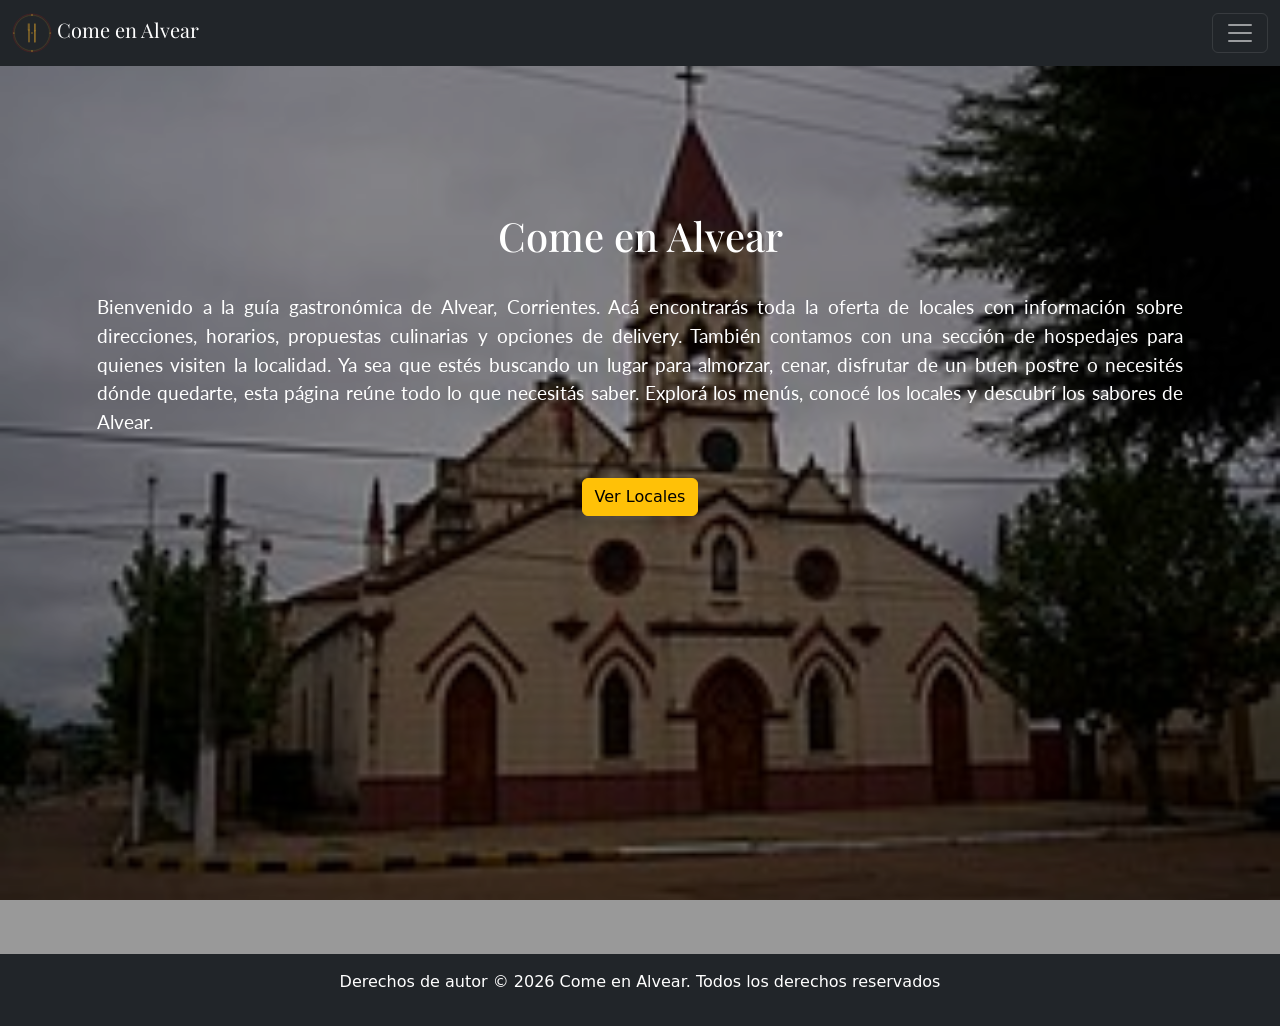
<file: index.html>
<!DOCTYPE html>
<html lang="es">
    <head>
        <meta charset="UTF-8">
        <meta name="viewport" content="width=device-width, initial-scale=1">
        <title>Come en Alvear</title>
        <link rel="stylesheet" href="css/bootstrap.min.css">
        <link href="https://fonts.googleapis.com/css2?family=Playfair+Display&family=Lato&display=swap" rel="stylesheet">
        <link rel="stylesheet" href="css/style.css">
    </head>
    <body>
        <nav class="navbar fixed-top bg-dark navbar-dark"> <!--se elimina el navbar-expand-lg para que siempre se vea el boton hamburguesa-->
            <div class="container-fluid">
                <!--Nombre y logo del sitio-->
                <a class="navbar-brand" href="index.html">
                    <img src="img/logo_alvear.svg" alt="logo de come en alvear" class="d-inline-block align-middle">
                    Come en Alvear</a>
                <!--Boton hamburguesa-->
                <button class="navbar-toggler" type="button" data-bs-toggle="collapse" data-bs-target="#navbarSupportedContent" aria-controls="navbarSupportedContent" aria-expanded="false" aria-label="Toggle navigation">
                    <span class="navbar-toggler-icon"></span>
                </button>
                <!--Links-->
                <div class="collapse navbar-collapse" id="navbarSupportedContent">
                    <ul class="navbar-nav me-auto mb-2 mb-lg-0">
                        <li class="nav-item">
                            <!--el active va en la pestana en la que estemos-->
                            <a class="nav-link" href="index.html">Inicio</a>
                        </li>
                        <li class="nav-item">
                            <a class="nav-link" href="locales.html">Locales</a>
                        </li>
                        <li class="nav-item">
                            <a class="nav-link" href="hospedajes.html">Hospedajes</a>
                        </li>
                        <li class="nav-item">
                            <a class="nav-link" href="historia.html">Acerca de</a>
                        </li>
                        <li class="nav-item">
                            <a class="nav-link" href="contacto.html">Contacto</a>
                        </li>
                    </ul>
                </div>
            </div>
        </nav>
        <div id="fondo-principal">
            <section id="inicio">
                <div class="container-fluid">
                    <div class="row align-items-center text-center">
                        <div class="col position-relative">
                            <h1>Come en Alvear</h1>
                            <p>Bienvenido a la guía gastronómica de Alvear, Corrientes. Acá encontrarás toda la oferta de locales con información sobre direcciones, horarios, propuestas culinarias y opciones de delivery. También contamos con una sección de hospedajes para quienes visiten la localidad. Ya sea que estés buscando un lugar para almorzar, cenar, disfrutar de un buen postre o necesités dónde quedarte, esta página reúne todo lo que necesitás saber. Explorá los menús, conocé los locales y descubrí los sabores de Alvear.</p>
                            <a class="btn btn-warning" href="locales.html">Ver Locales</a>
                        </div>
                    </div>
                </div>
            </section>
        </div>
        <footer class="bg-dark text-white text-center py-3">
            <p>Derechos de autor &copy; 2026 Come en Alvear. Todos los derechos reservados</p>
        </footer>
        <script src="js/bootstrap.bundle.min.js"></script>
    </body>
</html>
</file>
<file: css/style.css>
/*estilos globales*/
/*colores y fuentes del proyecto*/
:root{
    --color-borgona: #7b1d1d;
    --color-dorado: #c9952a;
    --color-overlay: rgba(0, 0, 0, 0.4)
}
.navbar-brand{
    font-family: "Playfair Display", serif;
}
.navbar-brand img{
    max-height: 40px;
    width: auto;
}

/*estilos globales menores*/
strong{
    color: black;
}
body{
    padding-top: 54px;
}

/*fondo principal y overlay*/
#fondo-principal{
    position: relative; /*para que z-index funcione*/
    background-image: url('../img/Iglesia_Alvear.jpg');
    background-size: cover;
    background-position: center;
    background-attachment: fixed; /*matiene la imagen fija*/
    z-index: 0; /*queda como capa 0*/
    min-height: 100vh; /*para que ocupe todo el alto de la pantalla*/
}
#fondo-principal::before{
    content:'';
    position: absolute; /*para que quede sobre la imagen*/
    top: 0;
    left: 0;
    width: 100%;
    height: 100%;
    background-color: var(--color-overlay);
    z-index: 0;
}

/*secciones generales*/
#inicio,
#locales,
#menus,
#hospedajes,
#contacto{
    padding: 40px 60px;
    position: relative; /*para que z-index funcione*/
    z-index: 1;
}

/*sección inicio del index.html*/
#inicio .row{
    min-height: 60vh;
}
#inicio h1{
    color: white;
    font-family: "Playfair Display", serif;
}
#inicio p{
    color: white;
    font-family: "Lato", sans-serif;
    font-size: larger;
    text-align: justify;
    padding: 25px;
}

/*sección locales de locales.hmtl*/
#locales h2{
    color: white;
}
/*tarjetas*/
.tarjeta-local{
    display: flex;
    border: 1px solid #dee2e6;
    border-radius: 5px;
    overflow: hidden; /*oculta todo lo que se salga de la tarjeta*/
    background: #fff;
    box-shadow: 0 2px 8px rgba(0, 0, 0, 0.08);
    min-height: 280px;
    max-height: 320px;
    position: relative;
    z-index: 1;
}
.tarjeta-local__info{
    flex: 1; /*ocupa el lugar izquierdo*/
    padding: 1.5rem; /*para que no quede pegado al borde*/
}
.tarjeta-local__nombre{
    color: var(--color-borgona);
    font-size: 1.4rem;
    font-weight: 700; /*negrita*/
    margin-bottom: 0.75rem;
}
.tarjeta-local__imagen{
    width: 280px;
    flex-shrink: 0; /*para que la columna de la imagen no se reduzca*/
}
.tarjeta-local__imagen img{
    width: 100%;
    height: 100%;
    object-fit: cover; /*ocupa el espacio sin deformar la imagen*/
    display: block; /*elimina el espacio extra debajo de las imagenes*/
}

/*sección de los menús*/
#menus h1,
#menus h2{
    color: white;
}
.aviso{
    color: #7b1d1d;
    position: relative;
    z-index: 2;
}
/*tarjeta de los menús*/
.tarjeta-menu{
    display: flex;
    border: 1px solid #dee2e6;
    border-radius: 5px;
    overflow: hidden; /*oculta todo lo que se salga de la tarjeta*/
    background-color: #fff;
    box-shadow: 0 2px 8px rgba(0, 0, 0, 0.08);
    min-height: 240px;
    position: relative; /*para que z-index funcione*/
    z-index: 1;
}
.tarjeta-menu__info{
    flex: 1;
    padding: 1.5rem;
}
.tarjeta-menu__nombre{
    color: #7b1d1d;
    font-size: 1.2rem;
    font-weight: 700; /*negrita*/
    margin-bottom: 0.5rem;
}
.tarjeta-menu__descripcion{
    color: #555;
}
.tarjeta-menu__precio{
    font-size: 1.1rem;
    color: var(--color-dorado)
}
.tarjeta-menu__separador{
    width: 1px;
    background-color: #dee2e6;
    flex-shrink: 0; /*para que la columna de la imagen no se reduzca*/
}
.tarjeta-menu__imagen{
    width: 240px;
    flex-shrink: 0; /*para que la columna de la imagen no se reduzca*/
}
.tarjeta-menu__imagen img{
    width: 100%;
    height: 100%;
    object-fit: cover;
    display: block
}

/*sección footer*/
footer p{
    color: white;
}

/*sección responsive para celulares*/
@media (max-width: 768px){
    #inicio,
    #locales,
    #menus,
    #hospedajes,
    #contacto{
        padding: 30px 20px
    }
    .tarjeta-local,
    .tarjeta-menu{
        flex-direction: column; /*pasan de filas a columnas*/
        max-height: none; /*para no limitar la altura en celulares*/
        overflow: visible;
    }
    .tarjeta-local__imagen,
    .tarjeta-menu__imagen{
        width: 100%;
        height: 200px;
        overflow: hidden;
    }
    .tarjeta-menu__separador{
        width: 100%;
        height: 1px;
    }
}
</file>
